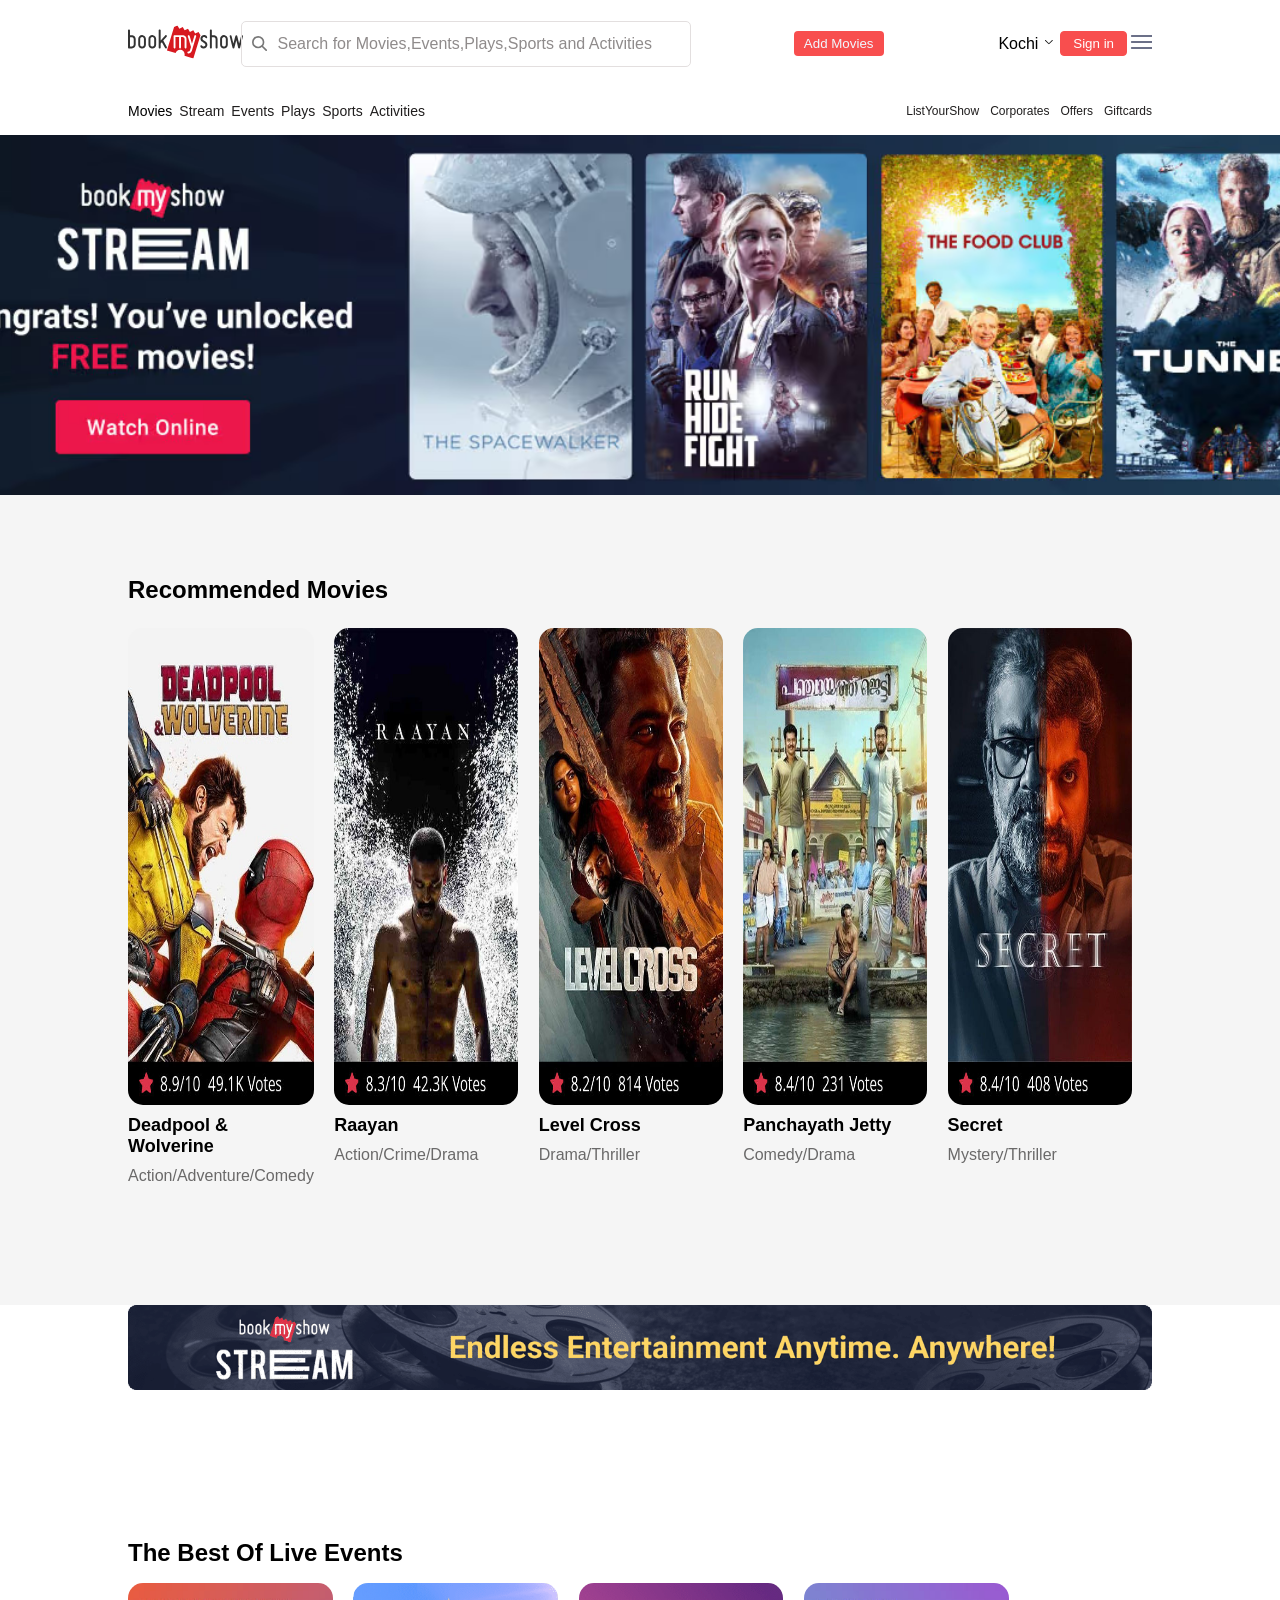
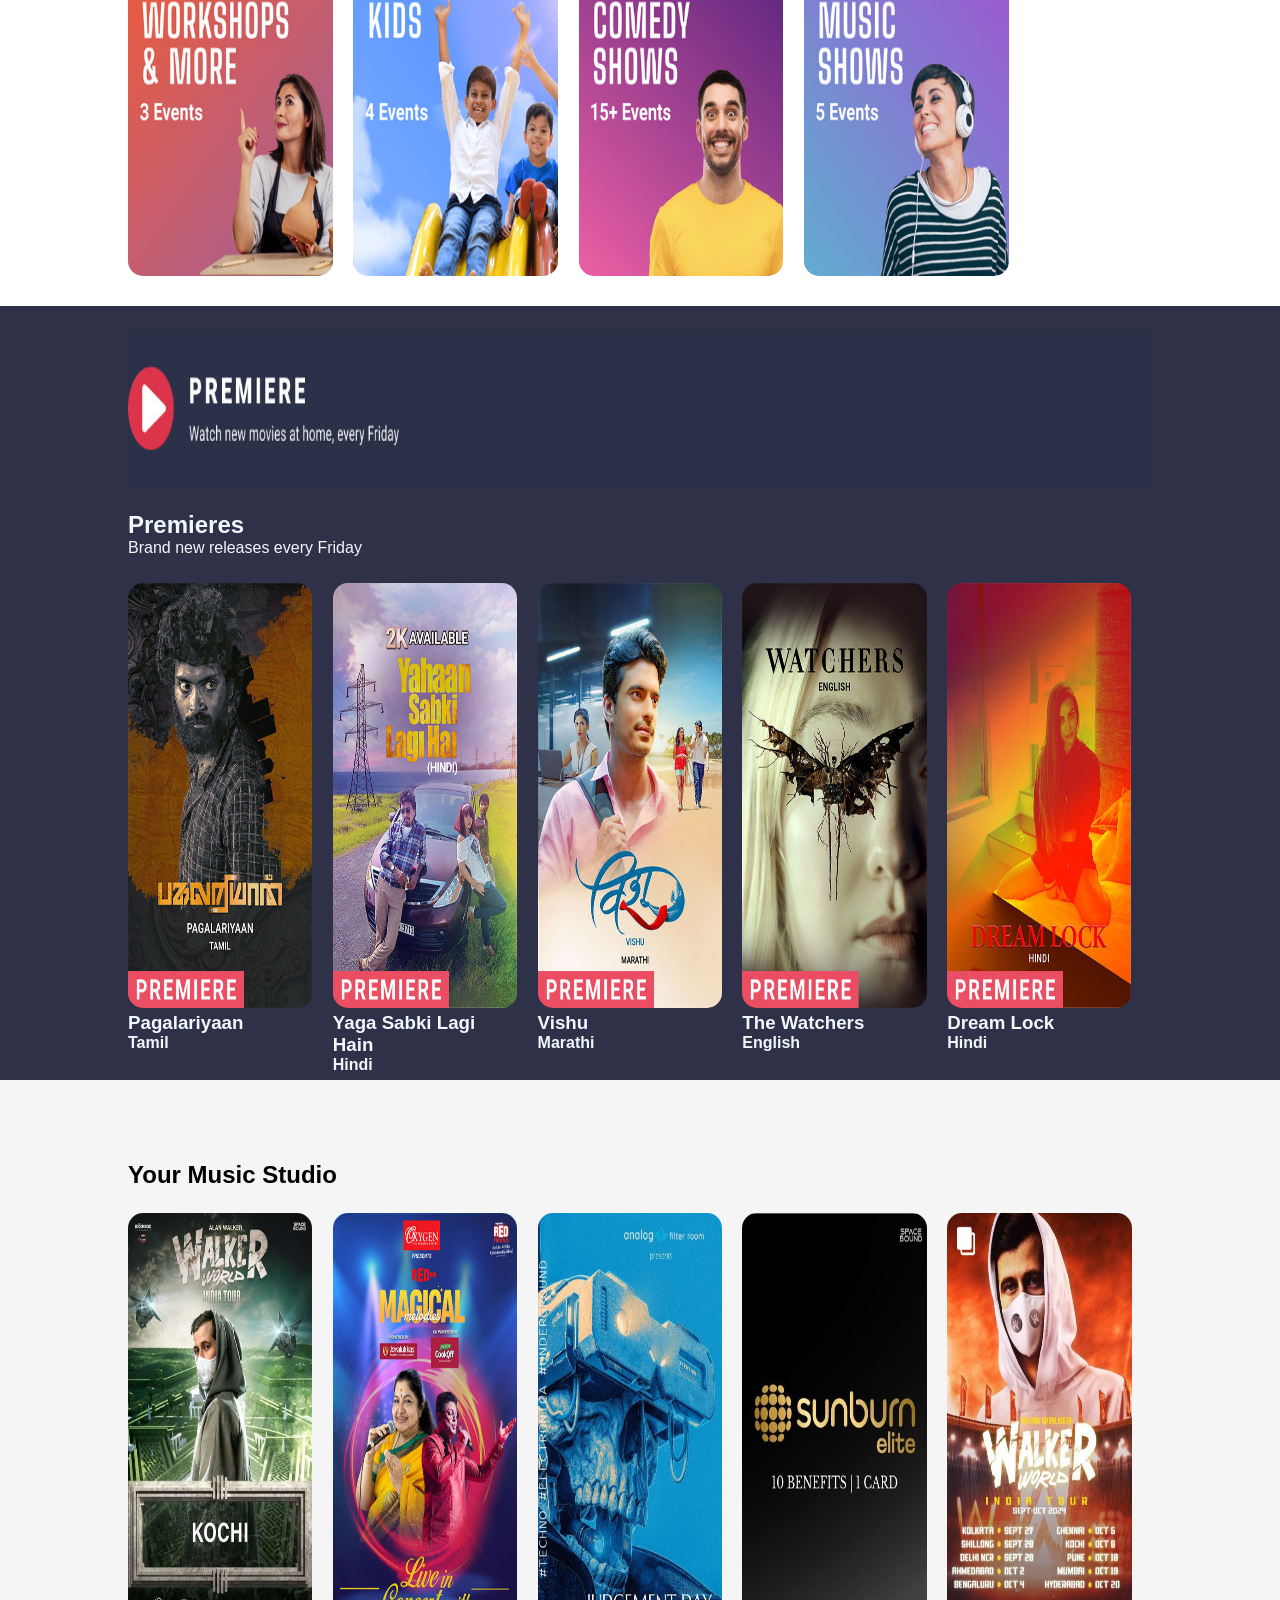
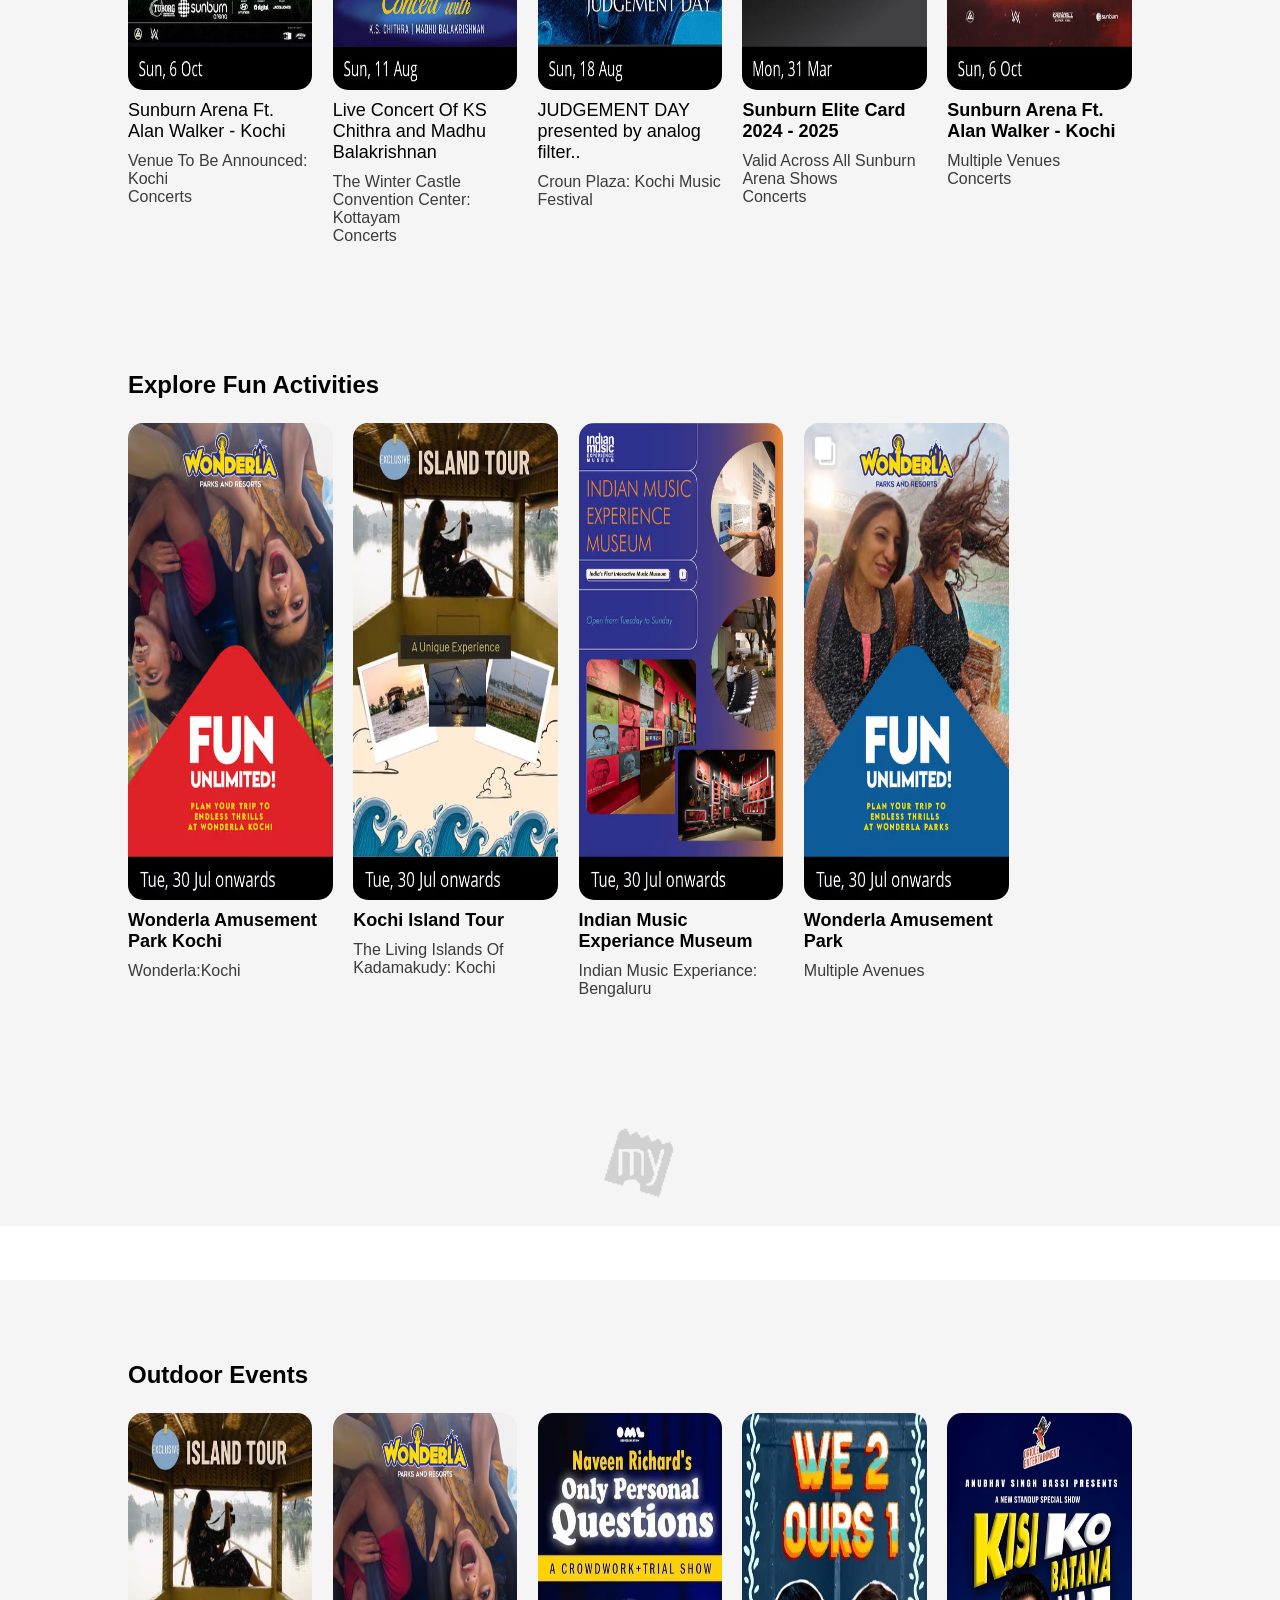
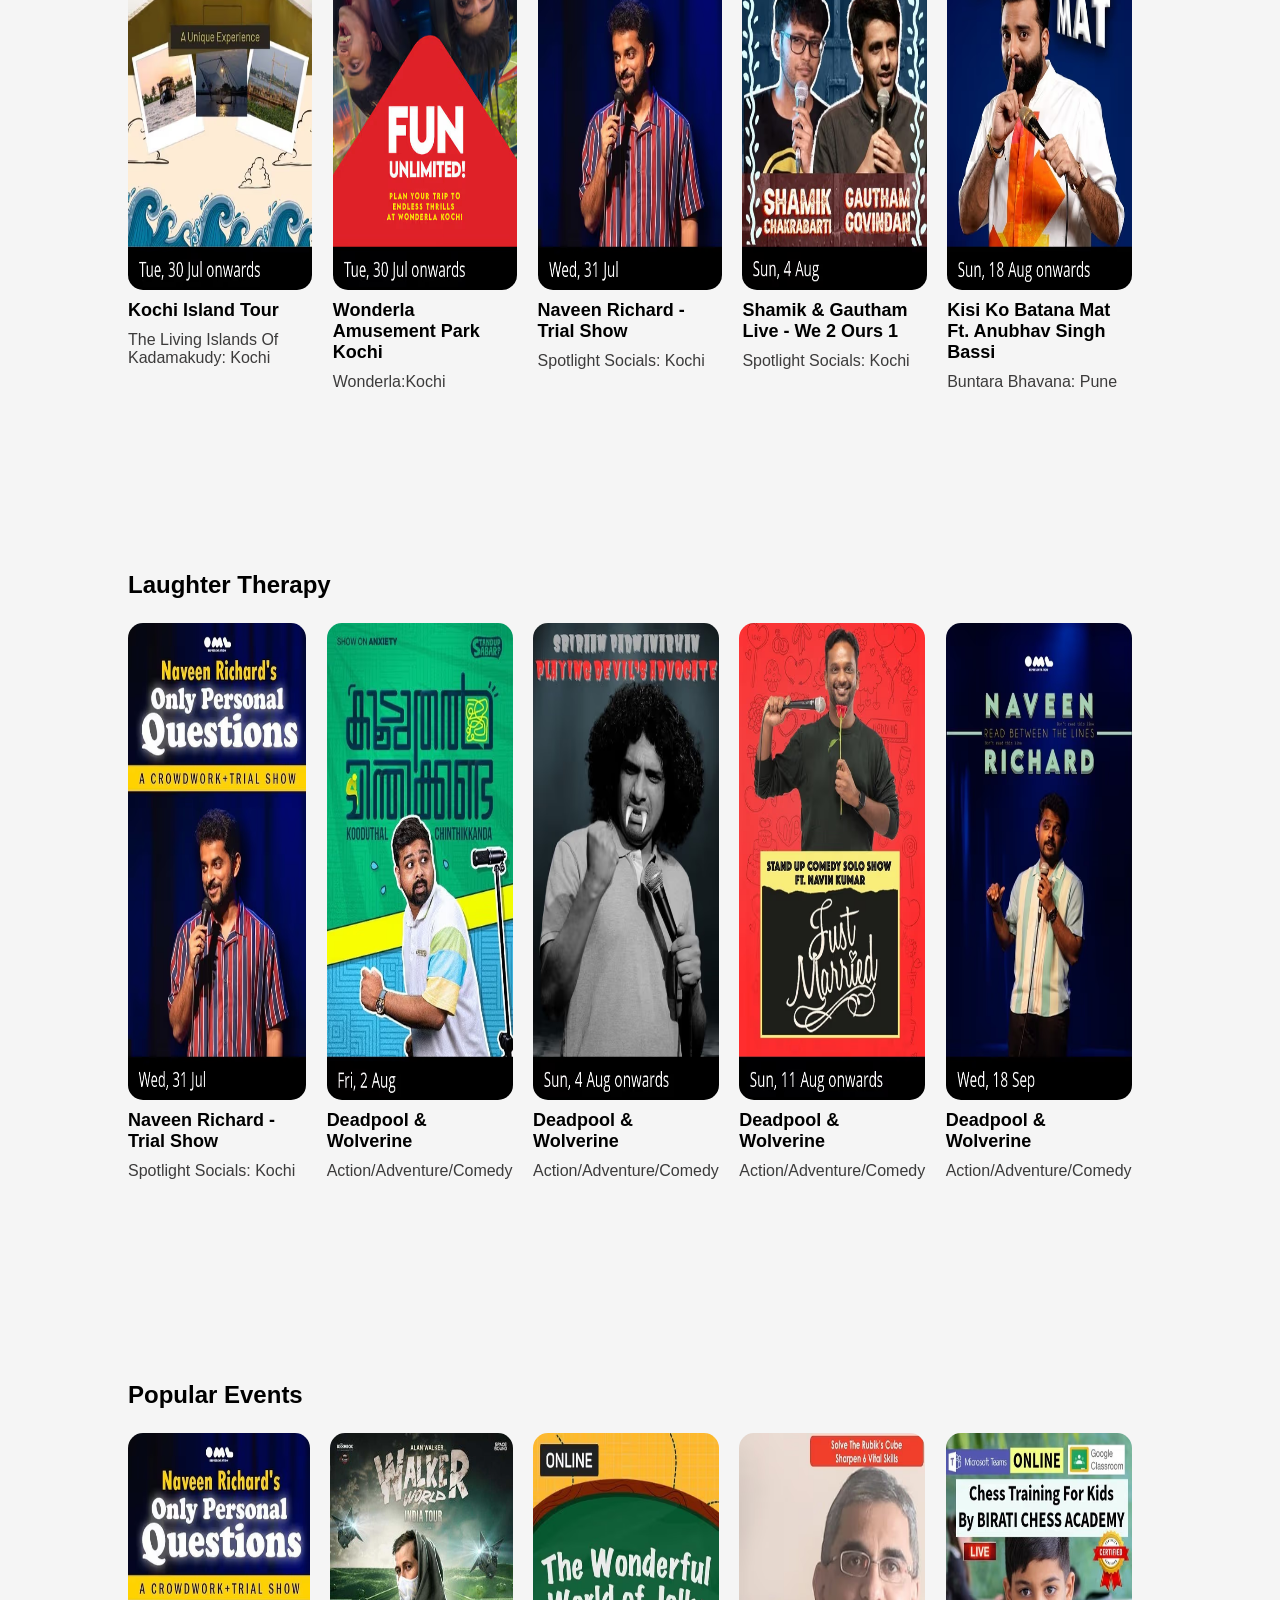
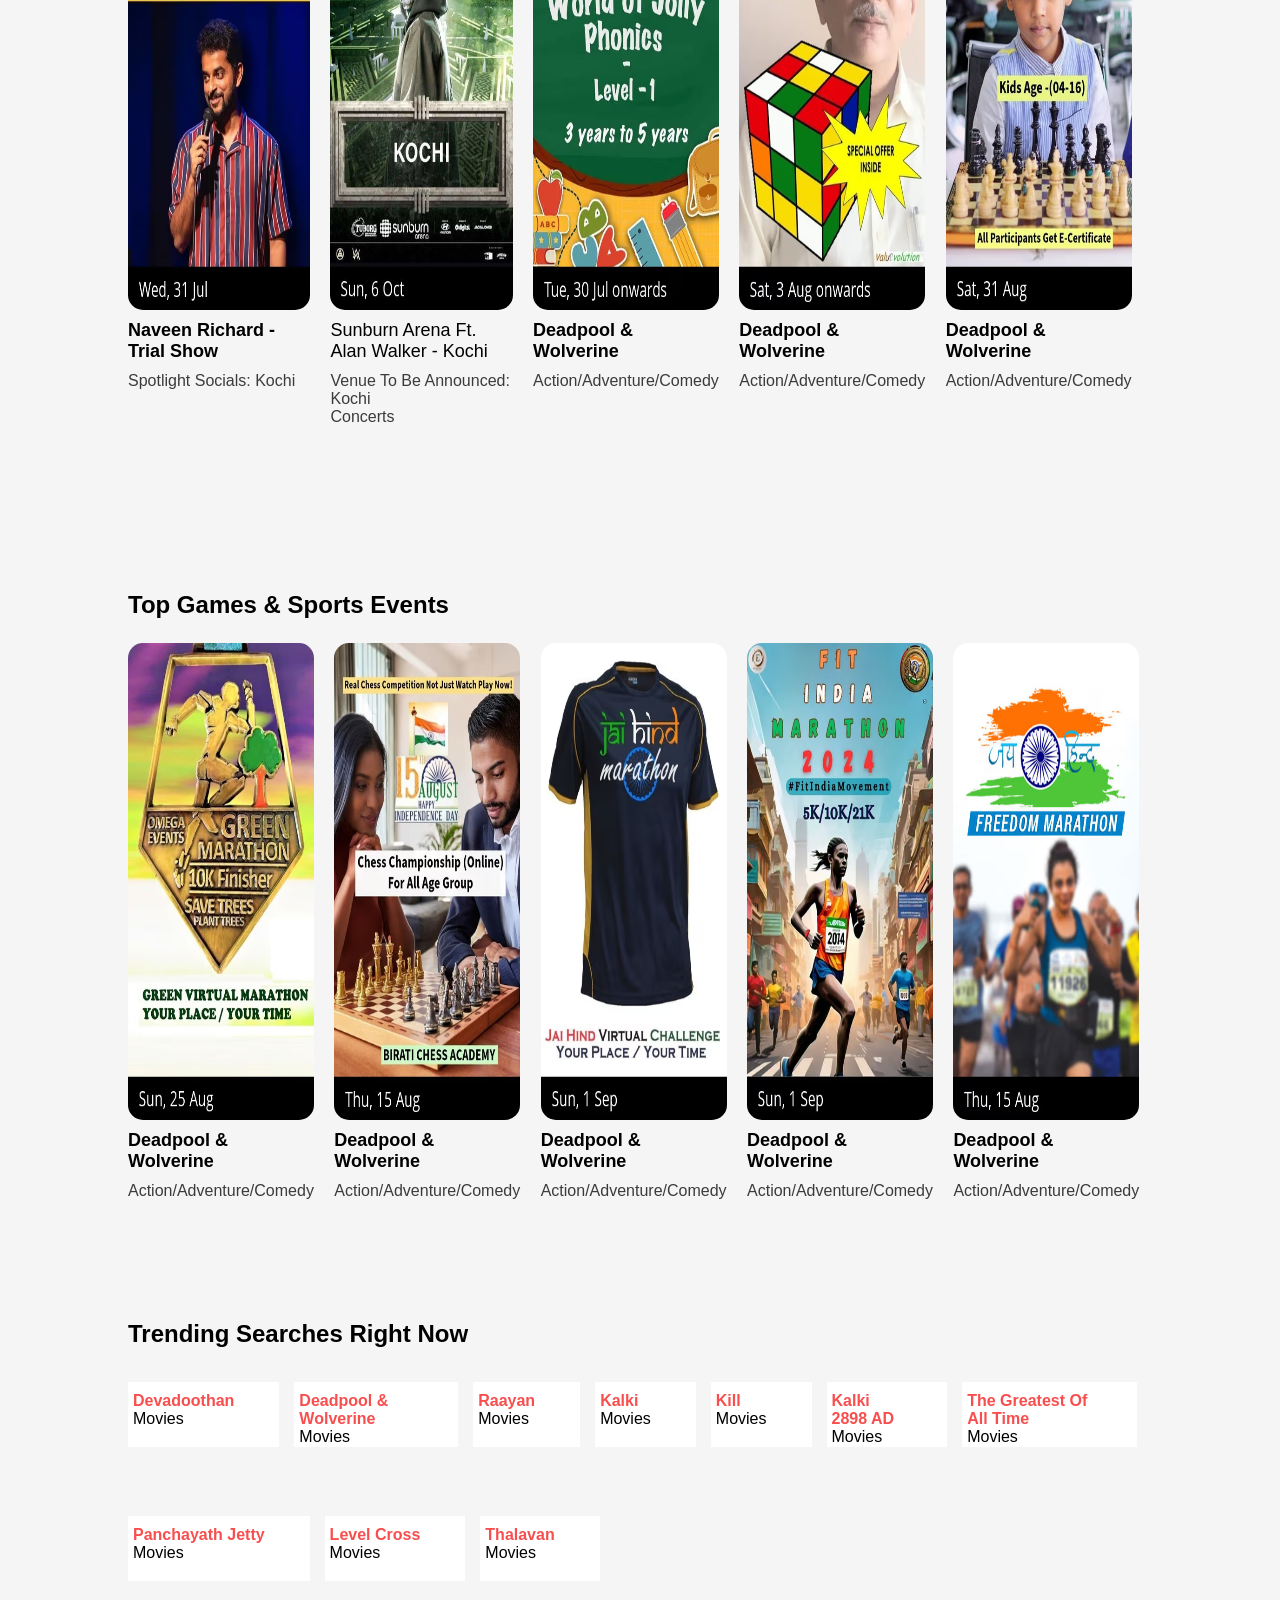
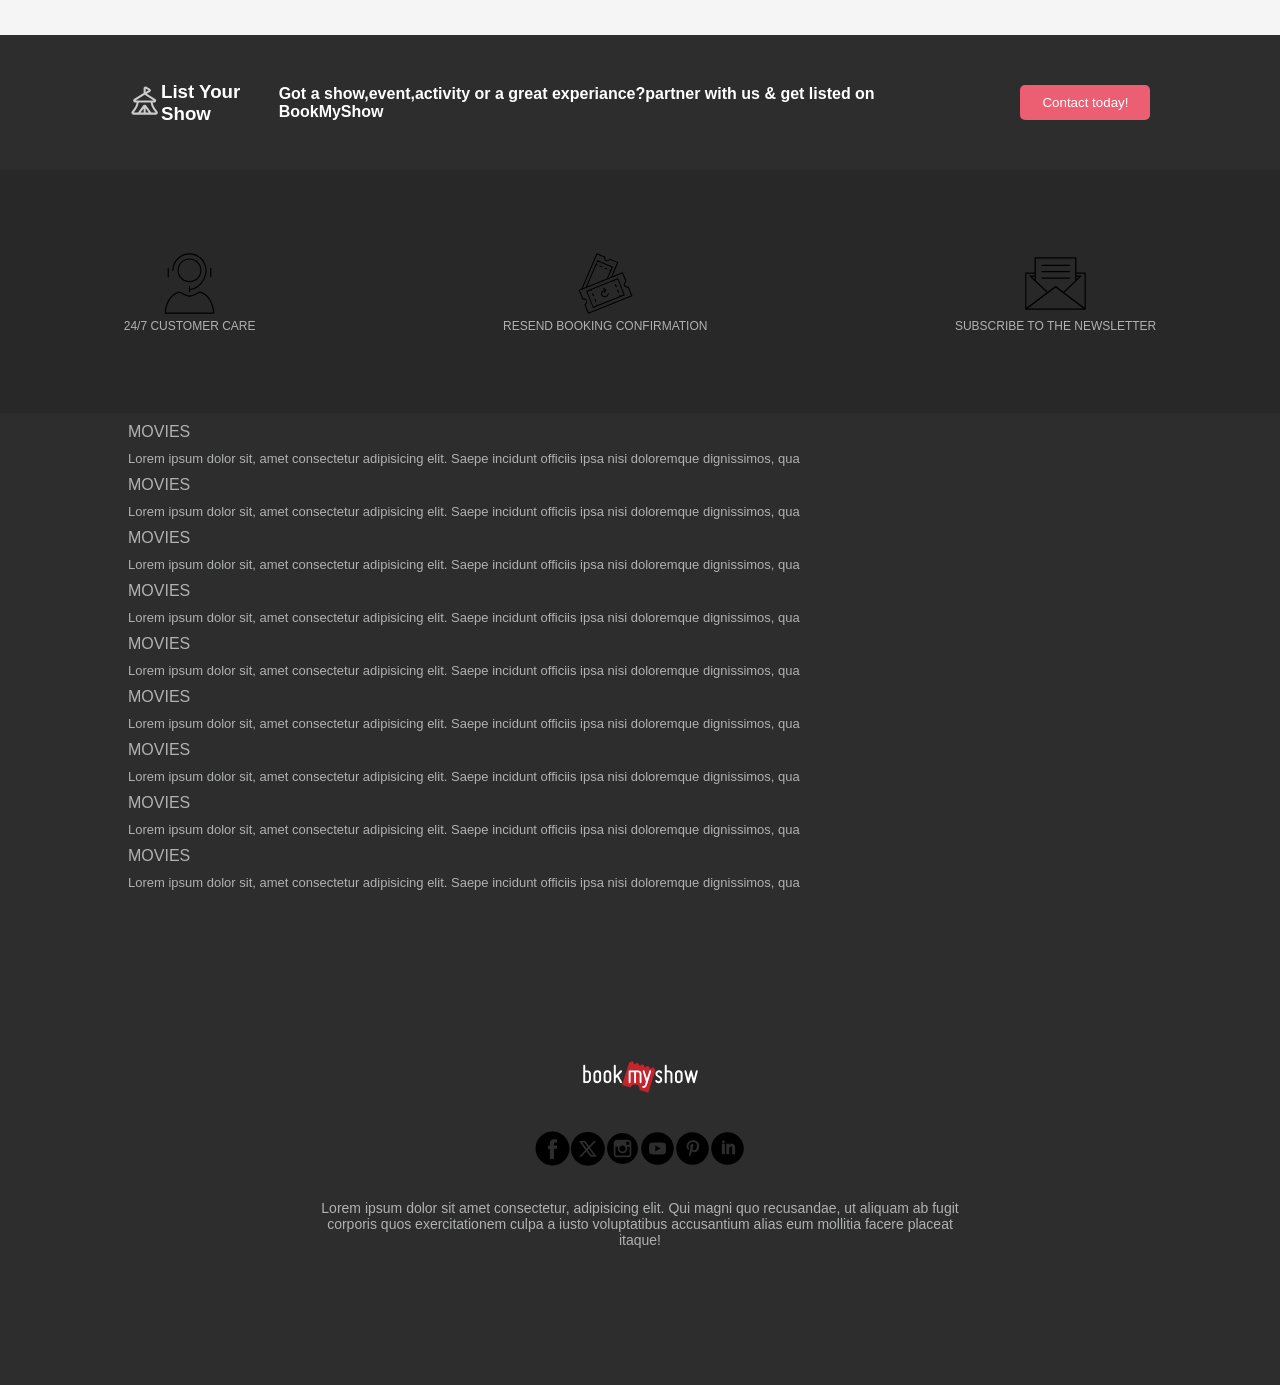
<file: clientside/index.html>
<!DOCTYPE html>
<html lang="en">
<head>
    <meta charset="UTF-8">
    <meta name="viewport" content="width=device-width, initial-scale=1.0">
    <title>Book My Show</title>
    <link rel="stylesheet" href="./css/index.css">
</head>
<body>
    <div class="nav">
        <div class="nav1">
            <div class="nav1l">
                <div class="nlogo">
                    <img src="./img/a7489809-4462-4eae-8231-06a3e95fecb9.svg" alt="">
                </div>
                <div class="ncont">
                    <div class="ncont1">
                        <img src="./img/d9662f3c-bb3d-4d70-9e51-ee0415ff0b89.svg" alt="">
                    </div>
                    <div class="ncont2">
                        Search for Movies,Events,Plays,Sports and Activities
                    </div>
                    
                </div>
            </div>
            <div class="nav1m">
                <a href="./pages/add.html"><button>Add Movies</button></a>
                
            </div>
            <div class="nav1r">
                <ul>
                    <li>Kochi</li>
                    <li><img src="./img/14959097-017f-4335-9d72-b5d2930bedea.svg" alt=""></li>
                    <li><button style="background-color: rgb(248, 78, 78); padding:4px 12px; color:white;border-radius:4px; border:1px solid rgb(248, 78, 78);">Sign in</button></li>
                    <li><img src="./img/c7e687f2-3ae3-410f-9278-0091f8f289b1.svg" alt=""></li>
                </ul>
            </div>
        </div>
        <div class="nav2">
            <div class="nav2l">
                <ul>
                    <li><a href="./pages/movies.html">Movies</a></li>
                    <li>Stream</li>
                    <li>Events</li>
                    <li>Plays</li>
                    <li>Sports</li>
                    <li>Activities</li>
                </ul>
            </div>
            <div class="nav2r">
                <ul>
                    <li>ListYourShow</li>
                    <li>Corporates</li>
                    <li>Offers</li>
                    <li>Giftcards</li>
                </ul>
            </div>
        </div>
    </div>
    <div class="caras">
        <div class="img1"><img src="./img/1721989228056_freeaccesswsweb.avif" alt=""></div>
    </div>
    <div class="comd">
        <div class="comdd">
            <div class="cdh">
                <h2><b>Recommended Movies</b></h2>
            </div>
            <div class="cdb">
                <div class="cdbf">
                    <div class="cid">
                        <div class="cimg">
                            <img src="./img/et00341295-ddzlugnyvk-portrait.jpeg" alt="img">
                        </div>
                    </div>
                    <p style="color: black; font-weight:bold; margin:10px 0">Deadpool & Wolverine</p>
                    <p style="color: rgb(106, 105, 105); font-size:16px;">Action/Adventure/Comedy</p>
                </div>
                <div class="cdbf">
                    <div class="cid">
                        <div class="cimg">
                            <img src="./img/et00398069-dulmuxunag-portrait.jpeg" alt="img">
                        </div>
                        
                    </div>
                    <p style="color: black; font-weight:bold; margin:10px 0">Raayan</p>
                    <p style="color: rgb(106, 105, 105); font-size:16px;">Action/Crime/Drama</p>
                </div>
                <div class="cdbf">
                    <div class="cid">
                        <div class="cimg">
                            <img src="./img/et00403313-kmjhrwwgpg-portrait.jpeg" alt="img">
                        </div>
                        
                    </div>
                    <p style="color: black; font-weight:bold; margin:10px 0">Level Cross</p>
                    <p style="color: rgb(106, 105, 105); font-size:16px;">Drama/Thriller</p>
                </div>
                <div class="cdbf">
                    <div class="cid">
                        <div class="cimg">
                            <img src="./img/et00405415-sqetqccxpf-portrait.jpeg" alt="img">
                        </div>
                    </div>
                    <p style="color: black; font-weight:bold; margin:10px 0">Panchayath Jetty</p>
                    <p style="color: rgb(106, 105, 105); font-size:16px;">Comedy/Drama</p>
                </div>
                <div class="cdbf">
                    <div class="cid">
                        <div class="cimg">
                            <img src="./img/et00405578-zwxcjhmmrc-portrait.jpeg" alt="img">
                        </div>
                    </div>
                    <p style="color: black; font-weight:bold; margin:10px 0">Secret</p>
                    <p style="color: rgb(106, 105, 105); font-size:16px;">Mystery/Thriller</p>
                </div>
            </div>
        </div>
    </div>
    <div class="sbl">
        <div class="simg">
            <img src="./img/stream-leadin-web-collection-202210241242.png" alt="">
        </div>
    </div>
    <div class="leve">
        <div class="leve1">
            <h2 style="width: 100%; height:10%; margin-bottom:1%;">The Best Of Live Events</h2>
            <div class="ldiv">
                <div class="ldiv1"><img src="./img/workshop-and-more-web-collection-202211140440.jpeg" alt=""></div>
                <div class="ldiv1"><img src="./img/bmshp-desktop-kids-collection-202404190106.png" alt=""></div>
                <div class="ldiv1"><img src="./img/comedy-shows-collection-202211140440.png" alt=""></div>
                <div class="ldiv1"><img src="./img/music-shows-collection-202211140440.jpeg" alt=""></div>
            </div>
        </div>
    </div>
    <div class="prem">
        <div class="preme">
            <div class="pimg">
                <img src="./img/premiere-banner-web-collection-202208191200.jpeg" alt="">
            </div>
            <div class="pcont">
                <div class="ph">
                    <h2>Premieres</h2>
                    <p>Brand new releases every Friday</p>
                </div>
                <div class="pbod">
                    <div class="pbdiv">
                        <img src="./img/et00396758-twjelaevnm-portrait.jpeg" alt="">
                        <h3>Pagalariyaan</h3>
                        <h4>Tamil</h4>
                    </div>
                    <div class="pbdiv">
                        <img src="./img/et00028553-axtxwdmhtp-portrait.jpeg" alt="">
                        <h3>Yaga Sabki Lagi Hain</h3>
                        <h4>Hindi</h4>
                    </div>
                    <div class="pbdiv">
                        <img src="./img/et00321581-ntvlqqyznv-portrait.jpeg" alt="">
                        <h3>Vishu</h3>
                        <h4>Marathi</h4>
                    </div>
                    <div class="pbdiv">
                        <img src="./img/et00389112-fmhefrqlap-portrait.jpeg" alt="">
                        <h3>The Watchers</h3>
                        <h4>English</h4>
                    </div>
                    <div class="pbdiv">
                        <img src="./img/et00403785-nhutkpvskw-portrait.jpeg" alt="">
                        <h3>Dream Lock</h3>
                        <h4>Hindi</h4>
                    </div>
                </div>
            </div>
        </div>
    </div>
    <div class="comd">
        <div class="comdd">
            <div class="cdh">
                <h2><b>Your Music Studio</b></h2>
            </div>
            <div class="cdb">
                <div class="cdbf">
                    <div class="cid">
                        <div class="cimg">
                            <img src="./img/et00394931-wdpclvkuxv-portrait.jpeg" alt="img">
                        </div>
                    </div>
                    <p style="color: black; margin:10px 0">Sunburn Arena Ft. Alan Walker - Kochi</p>
                    <p style="color: rgb(60, 59, 59); font-size:16px;">Venue To Be Announced: Kochi <br> Concerts</p>
                </div>
                <div class="cdbf">
                    <div class="cid">
                        <div class="cimg">
                            <img src="./img/et00405903-lfpgqcrldf-portrait.jpeg" alt="img">
                        </div>
                    </div>
                    <p style="color: black; margin:10px 0">Live Concert Of KS Chithra and Madhu Balakrishnan</p>
                    <p style="color: rgb(60, 59, 59); font-size:16px;">The Winter Castle Convention Center: Kottayam <br> Concerts</p>
                </div>
                <div class="cdbf">
                    <div class="cid">
                        <div class="cimg">
                            <img src="./img/et00405424-tuvpprnzlw-portrait.jpeg" alt="img">
                        </div>
                    </div>
                    <p style="color: black; margin:10px 0">JUDGEMENT DAY presented by analog filter..</p>
                    <p style="color: rgb(60, 59, 59); font-size:16px;">Croun Plaza: Kochi Music Festival</p>
                </div>
                <div class="cdbf">
                    <div class="cid">
                        <div class="cimg">
                            <img src="./img/et00400284-hcwfyxwtxl-portrait.jpeg" alt="img">
                        </div>
                    </div>
                    <p style="color: black; font-weight:bold; margin:10px 0">Sunburn Elite Card 2024 - 2025</p>
                    <p style="color: rgb(60, 59, 59); font-size:16px;">Valid Across All Sunburn Arena Shows <br> Concerts</p>
                </div>
                <div class="cdbf">
                    <div class="cid">
                        <div class="cimg">
                            <img src="./img/et00394913-vuxzbhnhzw-portrait.jpeg" alt="img">
                        </div>
                    </div>
                    <p style="color: black; font-weight:bold; margin:10px 0">Sunburn Arena Ft. Alan Walker - Kochi</p>
                    <p style="color: rgb(60, 59, 59); font-size:16px;">Multiple Venues <br> Concerts</p>
                </div>
            </div>
        </div>
    </div>
    <div class="comd">
        <div class="comdd">
            <div class="cdh">
                <h2><b>Explore Fun Activities</b></h2>
            </div>
            <div class="cdb">
                <div class="cdbf">
                    <div class="cid">
                        <div class="cimg">
                            <img src="./img/et00063784-lqqssptamm-portrait.avif" alt="img">
                        </div>
                    </div>
                    <p style="color: black; font-weight:bold; margin:10px 0">Wonderla Amusement Park Kochi</p>
                    <p style="color: rgb(60, 59, 59);font-size:16px;">Wonderla:Kochi</p>
                </div>
                <div class="cdbf">
                    <div class="cid">
                        <div class="cimg">
                            <img src="./img/et00404430-dpthrcurfq-portrait.avif" alt="img">
                        </div>
                    </div>
                    <p style="color: black; font-weight:bold; margin:10px 0">Kochi Island Tour</p>
                    <p style="color: rgb(60, 59, 59); font-size:16px;">The Living Islands Of Kadamakudy: Kochi</p>
                </div>
                <div class="cdbf">
                    <div class="cid">
                        <div class="cimg">
                            <img src="./img/et00088164-elfmvcajph-portrait.avif" alt="img">
                        </div>
                    </div>
                    <p style="color: black; font-weight:bold; margin:10px 0">Indian Music Experiance Museum</p>
                    <p style="color: rgb(60, 59, 59); font-size:16px;">Indian Music Experiance: Bengaluru</p>
                </div>
                <div class="cdbf">
                    <div class="cid">
                        <div class="cimg">
                            <img src="./img/et00305876-znczrsskds-portrait.avif" alt="img">
                        </div>
                    </div>
                    <p style="color: black; font-weight:bold; margin:10px 0">Wonderla Amusement Park</p>
                    <p style="color: rgb(60, 59, 59); font-size:16px;">Multiple Avenues</p>
                </div>
            </div>
        </div>
    </div>
    <div class="mylo">
        <div class="mylov">
            <img src="./img/placeholder.png" alt="">
        </div>
    </div>
    <div class="comd">
        <div class="comdd">
            <div class="cdh">
                <h2><b>Outdoor Events</b></h2>
            </div>
            <div class="cdb">
                <div class="cdbf">
                    <div class="cid">
                        <div class="cimg">
                            <img src="./img/et00404430-dpthrcurfq-portrait.avif" alt="img">
                        </div>
                    </div>
                    <p style="color: black; font-weight:bold; margin:10px 0">Kochi Island Tour</p>
                    <p style="color: rgb(60, 59, 59); font-size:16px;">The Living Islands Of Kadamakudy: Kochi</p>
                </div>
                <div class="cdbf">
                    <div class="cid">
                        <div class="cimg">
                            <img src="./img/et00063784-lqqssptamm-portrait.avif" alt="img">
                        </div>
                    </div>
                    <p style="color: black; font-weight:bold; margin:10px 0">Wonderla Amusement Park Kochi</p>
                    <p style="color: rgb(60, 59, 59);font-size:16px;">Wonderla:Kochi</p>
                </div>
                <div class="cdbf">
                    <div class="cid">
                        <div class="cimg">
                            <img src="./img/et00389524-hapzbkzwcn-portrait.avif" alt="img">
                        </div>
                    </div>
                    <p style="color: black; font-weight:bold; margin:10px 0">Naveen Richard - Trial Show</p>
                    <p style="color: rgb(60, 59, 59); font-size:16px;">Spotlight Socials: Kochi</p>
                </div>
                <div class="cdbf">
                    <div class="cid">
                        <div class="cimg">
                            <img src="./img/et00327596-bmkvxffcys-portrait.avif" alt="img">
                        </div>
                    </div>
                    <p style="color: black; font-weight:bold; margin:10px 0">Shamik & Gautham Live - We 2 Ours 1</p>
                    <p style="color: rgb(60, 59, 59); font-size:16px;">Spotlight Socials: Kochi</p>
                </div>
                <div class="cdbf">
                    <div class="cid">
                        <div class="cimg">
                            <img src="./img/et00355125-yjmcbajnub-portrait.avif" alt="img">
                        </div>
                    </div>
                    <p style="color: black; font-weight:bold; margin:10px 0">Kisi Ko Batana Mat Ft. Anubhav Singh Bassi</p>
                    <p style="color: rgb(60, 59, 59); font-size:16px;">Buntara Bhavana: Pune</p>
                </div>
            </div>
        </div>
    </div>
    <div class="comd">
        <div class="comdd">
            <div class="cdh">
                <h2><b>Laughter Therapy</b></h2>
            </div>
            <div class="cdb">
                <div class="cdbf">
                    <div class="cid">
                        <div class="cimg">
                            <img src="./img/et00389524-hapzbkzwcn-portrait.avif" alt="img">
                        </div>
                    </div>
                    <p style="color: black; font-weight:bold; margin:10px 0">Naveen Richard - Trial Show</p>
                    <p style="color: rgb(60, 59, 59); font-size:16px;">Spotlight Socials: Kochi</p>
                </div>
                <div class="cdbf">
                    <div class="cid">
                        <div class="cimg">
                            <img src="./img/et00404260-knvdqnhcpt-portrait.avif" alt="img">
                        </div>
                    </div>
                    <p style="color: black; font-weight:bold; margin:10px 0">Deadpool & Wolverine</p>
                    <p style="color: rgb(60, 59, 59); font-size:16px;">Action/Adventure/Comedy</p>
                </div>
                <div class="cdbf">
                    <div class="cid">
                        <div class="cimg">
                            <img src="./img/et00309001-bucjstdkqt-portrait.avif" alt="img">
                        </div>
                    </div>
                    <p style="color: black; font-weight:bold; margin:10px 0">Deadpool & Wolverine</p>
                    <p style="color: rgb(60, 59, 59); font-size:16px;">Action/Adventure/Comedy</p>
                </div>
                <div class="cdbf">
                    <div class="cid">
                        <div class="cimg">
                            <img src="./img/et00325331-bsvdyggpub-portrait.avif" alt="img">
                        </div>
                    </div>
                    <p style="color: black; font-weight:bold; margin:10px 0">Deadpool & Wolverine</p>
                    <p style="color: rgb(60, 59, 59); font-size:16px;">Action/Adventure/Comedy</p>
                </div>
                <div class="cdbf">
                    <div class="cid">
                        <div class="cimg">
                            <img src="./img/et00405644-rzrygmkmdc-portrait.avif" alt="img">
                        </div>
                    </div>
                    <p style="color: black; font-weight:bold; margin:10px 0">Deadpool & Wolverine</p>
                    <p style="color: rgb(60, 59, 59); font-size:16px;">Action/Adventure/Comedy</p>
                </div>
            </div>
        </div>
    </div>
    <div class="comd">
        <div class="comdd">
            <div class="cdh">
                <h2><b>Popular Events</b></h2>
            </div>
            <div class="cdb">
                <div class="cdbf">
                    <div class="cid">
                        <div class="cimg">
                            <img src="./img/et00389524-hapzbkzwcn-portrait.avif" alt="img">
                        </div>
                    </div>
                    <p style="color: black; font-weight:bold; margin:10px 0">Naveen Richard - Trial Show</p>
                    <p style="color: rgb(60, 59, 59); font-size:16px;">Spotlight Socials: Kochi</p>
                </div>
                <div class="cdbf">
                    <div class="cid">
                        <div class="cimg">
                            <img src="./img/et00394931-wdpclvkuxv-portrait.jpeg" alt="img">
                        </div>
                    </div>
                    <p style="color: black; margin:10px 0">Sunburn Arena Ft. Alan Walker - Kochi</p>
                    <p style="color: rgb(60, 59, 59); font-size:16px;">Venue To Be Announced: Kochi <br> Concerts</p>
                </div>
                <div class="cdbf">
                    <div class="cid">
                        <div class="cimg">
                            <img src="./img/et00131524-udaqzmmceu-portrait.avif" alt="img">
                        </div>
                    </div>
                    <p style="color: black; font-weight:bold; margin:10px 0">Deadpool & Wolverine</p>
                    <p style="color: rgb(60, 59, 59); font-size:16px;">Action/Adventure/Comedy</p>
                </div>
                <div class="cdbf">
                    <div class="cid">
                        <div class="cimg">
                            <img src="./img/et00367500-arqelsjdgs-portrait.avif" alt="img">
                        </div>
                    </div>
                    <p style="color: black; font-weight:bold; margin:10px 0">Deadpool & Wolverine</p>
                    <p style="color: rgb(60, 59, 59); font-size:16px;">Action/Adventure/Comedy</p>
                </div>
                <div class="cdbf">
                    <div class="cid">
                        <div class="cimg">
                            <img src="./img/et00399917-vwdtjkdgdg-portrait.avif" alt="img">
                        </div>
                    </div>
                    <p style="color: black; font-weight:bold; margin:10px 0">Deadpool & Wolverine</p>
                    <p style="color: rgb(60, 59, 59); font-size:16px;">Action/Adventure/Comedy</p>
                </div>
            </div>
        </div>
    </div>
    <div class="comd">
        <div class="comdd">
            <div class="cdh">
                <h2><b>Top Games & Sports Events</b></h2>
            </div>
            <div class="cdb">
                <div class="cdbf">
                    <div class="cid">
                        <div class="cimg">
                            <img src="./img/et00310086-rjankkvrbn-portrait.avif" alt="img">
                        </div>
                    </div>
                    <p style="color: black; font-weight:bold; margin:10px 0">Deadpool & Wolverine</p>
                    <p style="color: rgb(60, 59, 59); font-size:16px;">Action/Adventure/Comedy</p>
                </div>
                <div class="cdbf">
                    <div class="cid">
                        <div class="cimg">
                            <img src="./img/et00405672-fqvtguyjra-portrait.avif" alt="img">
                        </div>
                    </div>
                    <p style="color: black; font-weight:bold; margin:10px 0">Deadpool & Wolverine</p>
                    <p style="color: rgb(60, 59, 59); font-size:16px;">Action/Adventure/Comedy</p>
                </div>
                <div class="cdbf">
                    <div class="cid">
                        <div class="cimg">
                            <img src="./img/et00360333-frldhmcaga-portrait.avif" alt="img">
                        </div>
                    </div>
                    <p style="color: black; font-weight:bold; margin:10px 0">Deadpool & Wolverine</p>
                    <p style="color: rgb(60, 59, 59); font-size:16px;">Action/Adventure/Comedy</p>
                </div>
                <div class="cdbf">
                    <div class="cid">
                        <div class="cimg">
                            <img src="./img/et00404946-dnekalshtn-portrait.avif" alt="img">
                        </div>
                    </div>
                    <p style="color: black; font-weight:bold; margin:10px 0">Deadpool & Wolverine</p>
                    <p style="color: rgb(60, 59, 59); font-size:16px;">Action/Adventure/Comedy</p>
                </div>
                <div class="cdbf">
                    <div class="cid">
                        <div class="cimg">
                            <img src="./img/et00332839-kkmlutcycl-portrait.avif" alt="img">
                        </div>
                    </div>
                    <p style="color: black; font-weight:bold; margin:10px 0">Deadpool & Wolverine</p>
                    <p style="color: rgb(60, 59, 59); font-size:16px;">Action/Adventure/Comedy</p>
                </div>
            </div>
        </div>
    </div>
    <div class="trendm">
        <div class="trend">
            <div class="thd">
                <h2>Trending Searches Right Now</h2>
            </div>
            <div class="trbd">
                <div class="trs">
                    <div class="trs1">
                        <h4 style="color: rgb(248, 78, 78);">Devadoothan</h4>
                        <p>Movies</p>
                    </div>
                    <div class="trs1">
                        <h4 style="color: rgb(248, 78, 78);">Deadpool & Wolverine</h4>
                        <p>Movies</p>
                    </div>
                    <div class="trs1">
                        <h4 style="color: rgb(248, 78, 78);">Raayan</h4>
                        <p>Movies</p>
                    </div>
                    <div class="trs1">
                        <h4 style="color: rgb(248, 78, 78);">Kalki</h4>
                        <p>Movies</p>
                    </div>
                    <div class="trs1">
                        <h4 style="color: rgb(248, 78, 78);">Kill</h4>
                        <p>Movies</p>
                    </div>
                    <div class="trs1">
                        <h4 style="color: rgb(248, 78, 78);">Kalki 2898 AD</h4>
                        <p>Movies</p>
                    </div>
                    <div class="trs1">
                        <h4 style="color: rgb(248, 78, 78);">The Greatest Of All Time</h4>
                        <p>Movies</p>
                    </div>
                </div>
                <div class="trss">
                    <div class="trs2">
                        <h4 style="color: rgb(248, 78, 78);">Panchayath Jetty</h4>
                        <p>Movies</p>
                    </div>
                    <div class="trs2">
                        <h4 style="color: rgb(248, 78, 78);">Level Cross</h4>
                        <p>Movies</p>
                    </div>
                    <div class="trs2">
                        <h4 style="color: rgb(248, 78, 78);">Thalavan</h4>
                        <p>Movies</p>
                    </div>
                </div>
            </div>
        </div>
    </div>   
    <div class="footer">
        <div class="liys">
            <div class="liysl">
                <div class="img">
                    <img src="./img/hut.svg" alt="">
                </div>
                <h3>List Your Show</h3>
                <p>Got a show,event,activity or a great experiance?partner with us & get listed on BookMyShow</p>
            </div>
            <div class="liysr">
                <button style="background-color: rgb(236, 94, 113); padding:10px 22px; border-radius:5px;color:white; font: size 16px; border:none">Contact today!</button>
            </div>

        </div>
        <div class="cus">
            <ul>
                <li>
                    <img src="./img/52004b16-59c9-408b-abb8-eca2cf7de2c0.svg" alt="">
                    <p>24/7 CUSTOMER CARE</p>
                </li>
                <li>
                    <img src="./img/3a19191c-860d-406b-b646-a3ec69b97e0f.svg" alt="">
                    <p>RESEND BOOKING CONFIRMATION</p>
                </li>
                <li>
                    <img src="./img/07dbad93-5aff-4395-8b1e-b5d950a33cbb.svg" alt="">
                    <p>SUBSCRIBE TO THE NEWSLETTER</p>
                </li>
            </ul>
        </div>
        <div class="texth">
            <p class="tmt">MOVIES</p>
            <p class="tmc" style="font-size: 13px;" >Lorem ipsum dolor sit, amet consectetur adipisicing elit. Saepe incidunt officiis ipsa nisi doloremque dignissimos, qua</p>
            <p class="tmt">MOVIES</p>
            <p class="tmc" style="font-size: 13px;" >Lorem ipsum dolor sit, amet consectetur adipisicing elit. Saepe incidunt officiis ipsa nisi doloremque dignissimos, qua</p>
            <p class="tmt">MOVIES</p>
            <p class="tmc" style="font-size: 13px;" >Lorem ipsum dolor sit, amet consectetur adipisicing elit. Saepe incidunt officiis ipsa nisi doloremque dignissimos, qua</p>
            <p class="tmt">MOVIES</p>
            <p class="tmc" style="font-size: 13px;" >Lorem ipsum dolor sit, amet consectetur adipisicing elit. Saepe incidunt officiis ipsa nisi doloremque dignissimos, qua</p>
            <p class="tmt">MOVIES</p>
            <p class="tmc" style="font-size: 13px;" >Lorem ipsum dolor sit, amet consectetur adipisicing elit. Saepe incidunt officiis ipsa nisi doloremque dignissimos, qua</p>
            <p class="tmt">MOVIES</p>
            <p class="tmc" style="font-size: 13px;" >Lorem ipsum dolor sit, amet consectetur adipisicing elit. Saepe incidunt officiis ipsa nisi doloremque dignissimos, qua</p>
            <p class="tmt">MOVIES</p>
            <p class="tmc" style="font-size: 13px;" >Lorem ipsum dolor sit, amet consectetur adipisicing elit. Saepe incidunt officiis ipsa nisi doloremque dignissimos, qua</p>
            <p class="tmt">MOVIES</p>
            <p class="tmc" style="font-size: 13px;" >Lorem ipsum dolor sit, amet consectetur adipisicing elit. Saepe incidunt officiis ipsa nisi doloremque dignissimos, qua</p>
            <p class="tmt">MOVIES</p>
            <p class="tmc" style="font-size: 13px;" >Lorem ipsum dolor sit, amet consectetur adipisicing elit. Saepe incidunt officiis ipsa nisi doloremque dignissimos, qua</p>
            
        </div>
        <div class="tlf" style="text-align: center; margin:30px 0;">
            <img src="./img/logo.svg" alt="">
        </div>
        <div class="tpf" style="text-align: center; margin:30px 0; ">
            <img src="./img/eea7a438-7f26-47d7-8b00-96026df709f6.svg" alt=""><img src="./img/5ae725cc-a107-4222-9053-efa810c36e69.svg" alt=""><img src="./img/4518fa21-919e-4467-890a-51e6dc64acb6.svg" alt=""><img src="./img/8ab68253-5a84-42e0-b3ba-1ff57c9e8a3e.svg" alt=""><img src="./img/f4a3ee08-a78b-4c92-ba8b-8add60360753.svg" alt=""><img src="./img/d35543bf-827a-461b-99ad-fbc680bb0f19.svg" alt="">
        </div>
        <p class="para" style="text-align: center;color: rgb(176, 177, 178);">Lorem ipsum dolor sit amet consectetur, adipisicing elit. Qui magni quo recusandae, ut aliquam ab fugit corporis quos exercitationem culpa a iusto voluptatibus accusantium alias eum mollitia facere placeat itaque!</p>
    </div>   
</body>
</html>
</file>
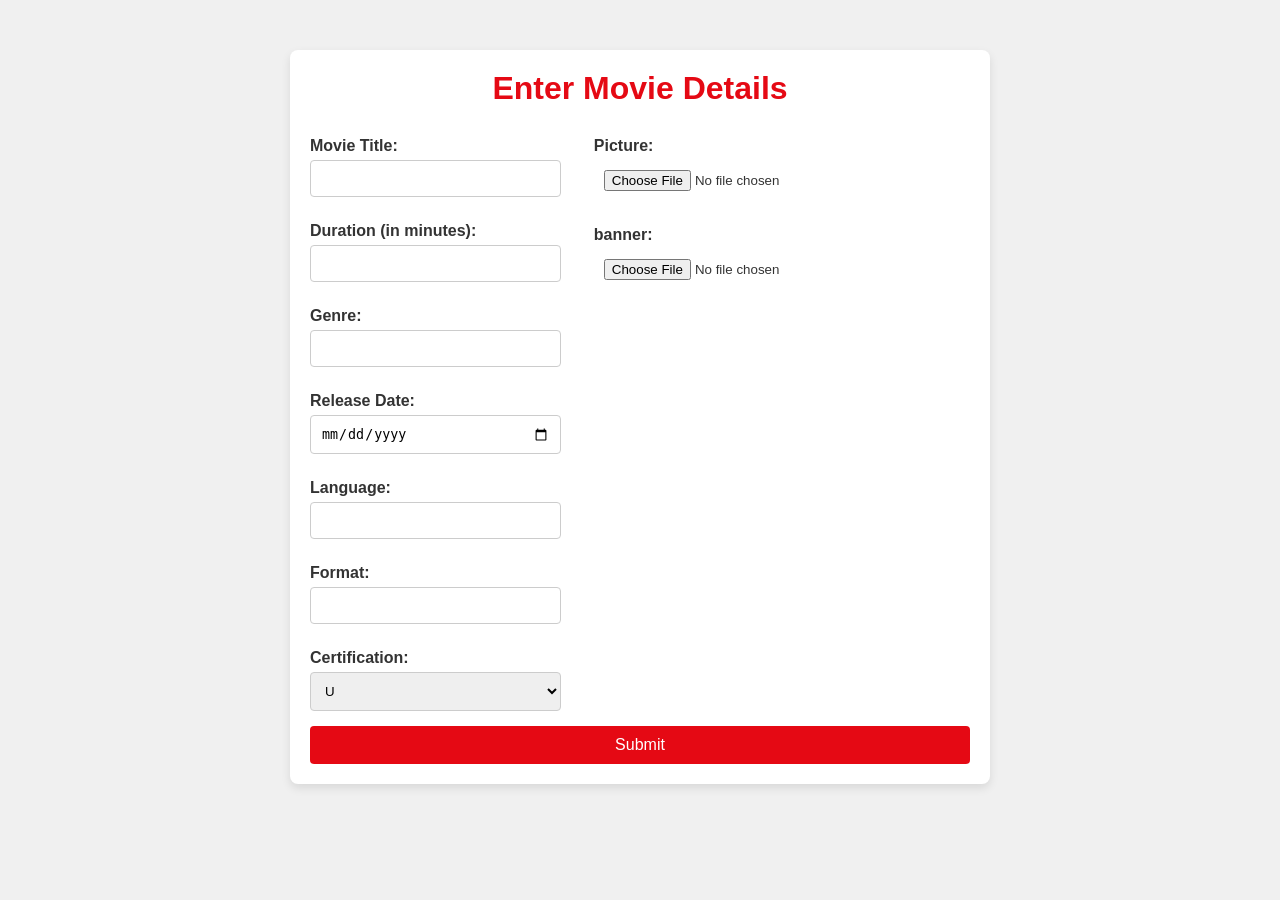
<file: clientside/pages/add.html>
<!DOCTYPE html>
<html lang="en">
<head>
    <meta charset="UTF-8">
    <meta name="viewport" content="width=device-width, initial-scale=1.0">
    <title>Movie Details Form</title>
    <link rel="stylesheet" href="../css/add.css">
</head>
<body>
    <div class="container">
        <h1>Enter Movie Details</h1>
        <form id="frm" method="POST" enctype="multipart/form-data">
        <div class="main">
            <div class="left">
                <label for="title">Movie Title:</label>
                <input type="text" id="title" name="title" >
    
                <label for="duration">Duration (in minutes):</label>
                <input type="number" id="duration" name="duration" >
    
                <label for="genre">Genre:</label>
                <input type="text" id="genre" name="genre" >
    
                <label for="release-date">Release Date:</label>
                <input type="date" id="releaseDate" name="releaseDate" >
    
                <label for="language">Language:</label>
                <input type="text" id="language" name="language" >
    
                <label for="format">Format:</label>
                <input type="text" id="format" name="format" >
    
                <label for="certification">Certification:</label>
                <select id="certification" name="certification" >
                    <option value="U">U</option>
                    <option value="UA">UA</option>
                    <option value="A">A</option>
                    <option value="S">S</option>
                </select>
            </div>
            <div class="right">
                <label for="picture">Picture:</label>
                <input type="file" id="picture" name="picture" >
                <div class="pic1" id="picture1">
                    
                </div>
    
                <label for="banner">banner:</label>
                <input type="file" id="banner" name="picture" >
                <div class="pic2" id="picture2">
                   
                </div>
            </div>

        </div>


            <button type="submit">Submit</button>
        </form>
    </div>
    <script src="../js/add.js"></script>
</body>
</html>
</file>
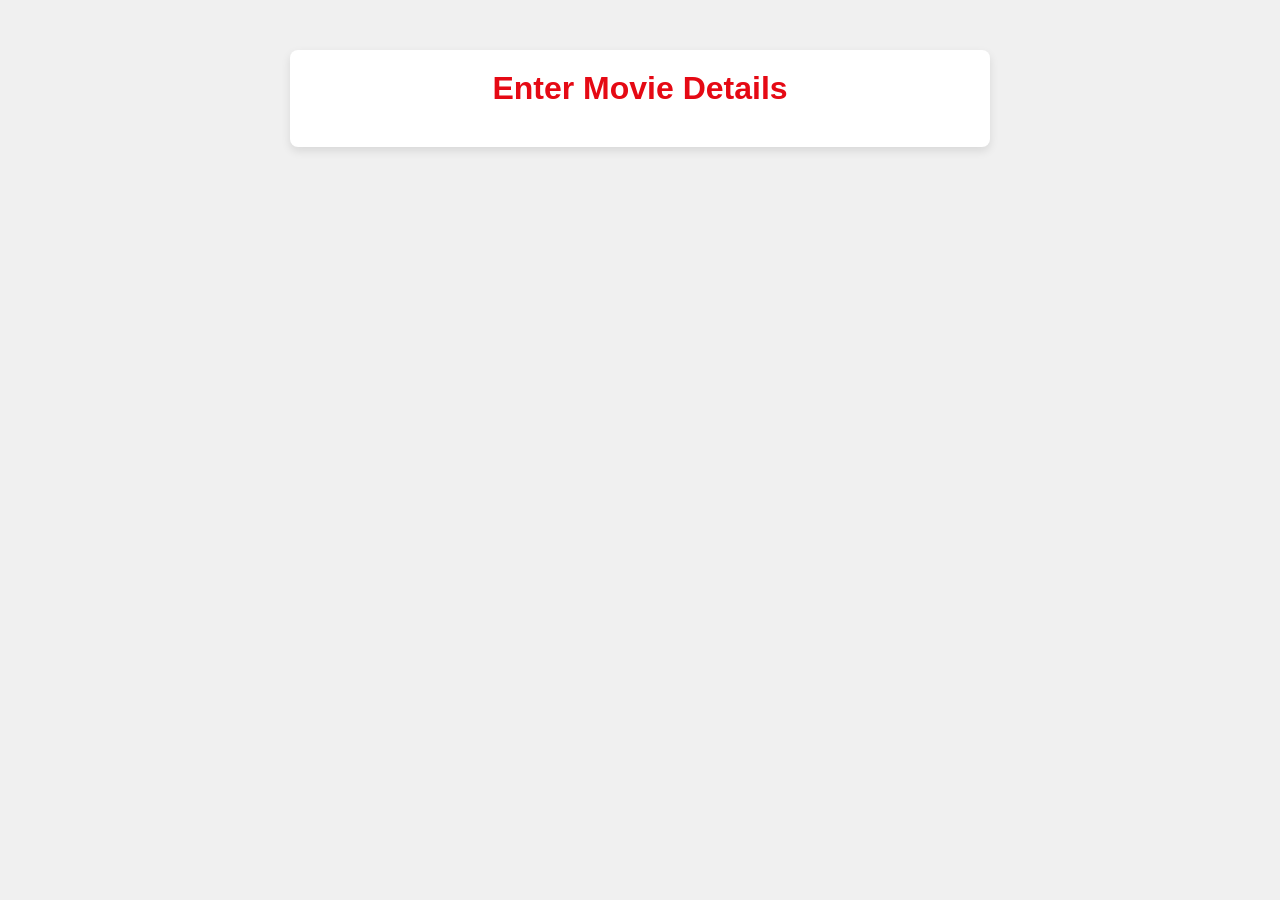
<file: clientside/pages/edit.html>
<!DOCTYPE html>
<html lang="en">
<head>
    <meta charset="UTF-8">
    <meta name="viewport" content="width=device-width, initial-scale=1.0">
    <title>Edit Movie Details Form</title>
    <link rel="stylesheet" href="../css/add.css">
</head>
<body>
    <div class="container">
        <h1>Enter Movie Details</h1>
        <form id="frm" method="POST" enctype="multipart/form-data">
            
        </form>
    </div>
    <script src="../js/edit.js"></script>
</body>
</html>
</file>
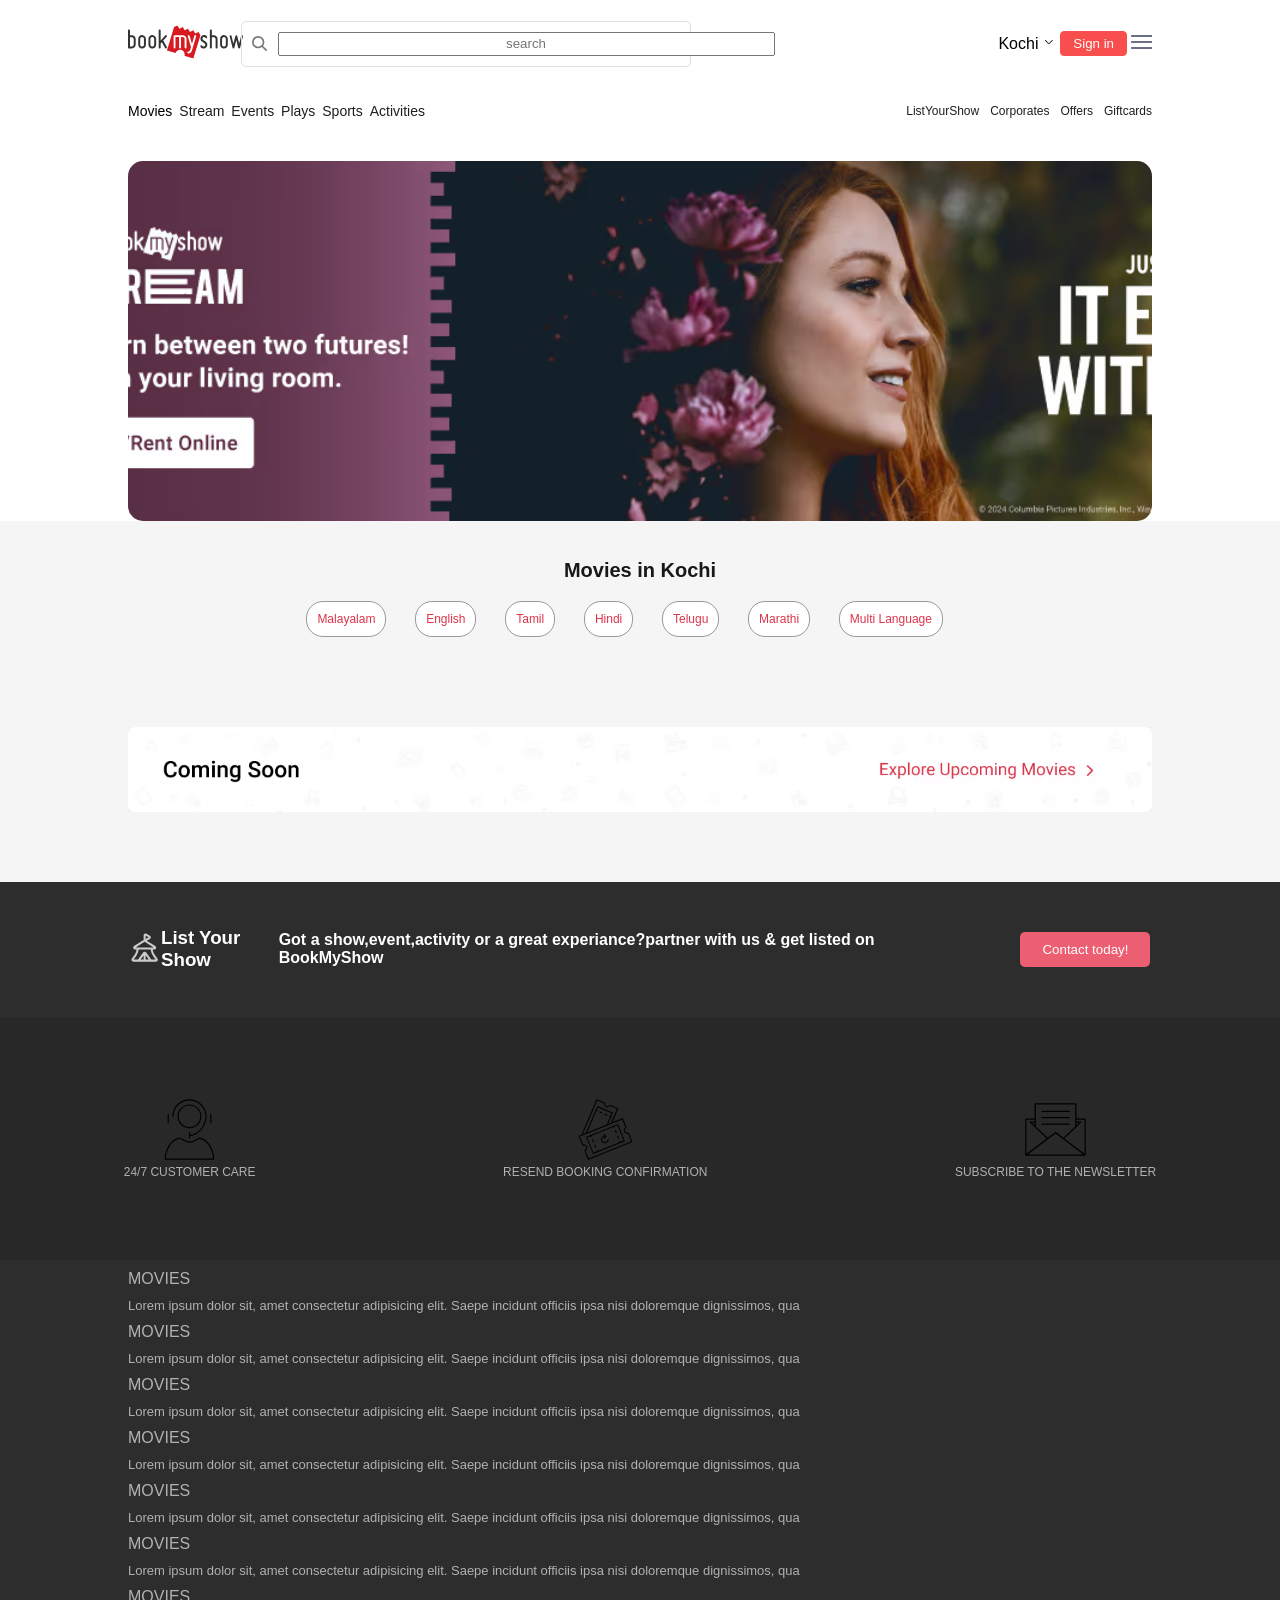
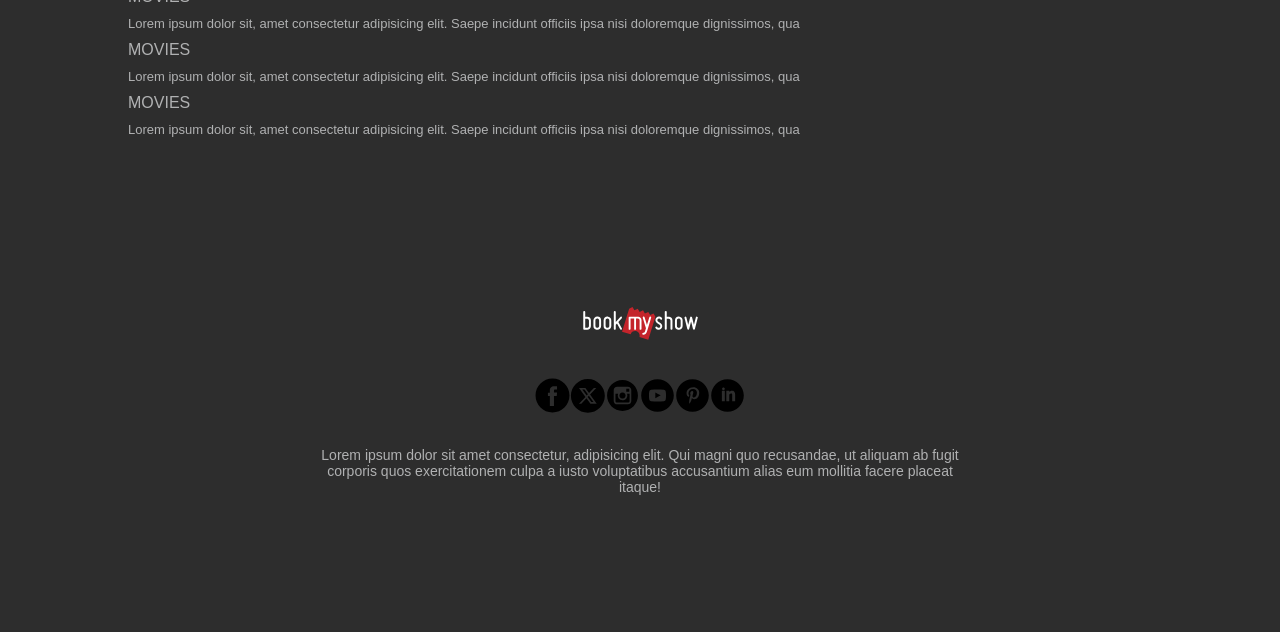
<file: clientside/pages/movies.html>
<!DOCTYPE html>
<html lang="en">
<head>
    <meta charset="UTF-8">
    <meta name="viewport" content="width=device-width, initial-scale=1.0">
    <title>Movies</title>
    <link rel="stylesheet" href="../css/movies.css">
</head>
<body>
    <div class="nav">
        <div class="nav1">
            <div class="nav1l">
                <div class="nlogo">
                    <img src="../img/a7489809-4462-4eae-8231-06a3e95fecb9.svg" alt="">
                </div>
                <div class="ncont">
                    <div class="ncont1">
                        <img src="../img/d9662f3c-bb3d-4d70-9e51-ee0415ff0b89.svg" alt="">
                    </div>
                    <div class="ncont2">
                        <input type="text" placeholder="search" class="filter" id="filter">
                    </div>
                    
                </div>
            </div>
            <div class="nav1r">
                <ul>
                    <li>Kochi</li>
                    <li><img src="../img/14959097-017f-4335-9d72-b5d2930bedea.svg" alt=""></li>
                    <li><button style="background-color: rgb(248, 78, 78); padding:4px 12px; color:white;border-radius:4px; border:1px solid rgb(248, 78, 78);">Sign in</button></li>
                    <li><img src="../img/c7e687f2-3ae3-410f-9278-0091f8f289b1.svg" alt=""></li>
                </ul>
            </div>
        </div>
        <div class="nav2">
            <div class="nav2l">
                <ul>
                    <li><a href="../pages/movies.html">Movies</a></li>
                    <li>Stream</li>
                    <li>Events</li>
                    <li>Plays</li>
                    <li>Sports</li>
                    <li>Activities</li>
                </ul>
            </div>
            <div class="nav2r">
                <ul>
                    <li>ListYourShow</li>
                    <li>Corporates</li>
                    <li>Offers</li>
                    <li>Giftcards</li>
                </ul>
            </div>
        </div>
    </div>
    <div class="caras">
        <div class="img1"><img src="../img/ggh.avif" alt=""></div>
    </div>

    <div class="content">
        <div class="contents">
            <p>Movies in Kochi</p>
            <ul>
                <li>Malayalam</li>
                <li>English</li>
                <li>Tamil</li>
                <li>Hindi</li>
                <li>Telugu</li>
                <li>Marathi</li>
                <li>Multi Language</li>
            </ul>
            <div class="imagee">
                <img src="../img/coming-soon-web-collection-202012090733.avif" alt="">
            </div>
            <div class="movies" id="movies">
                
            </div>
        </div>
    </div>

    <div class="footer">
        <div class="liys">
            <div class="liysl">
                <div class="img">
                    <img src="../img/hut.svg" alt="">
                </div>
                <h3>List Your Show</h3>
                <p>Got a show,event,activity or a great experiance?partner with us & get listed on BookMyShow</p>
            </div>
            <div class="liysr">
                <button style="background-color: rgb(236, 94, 113); padding:10px 22px; border-radius:5px;color:white; font: size 16px; border:none">Contact today!</button>
            </div>
        </div>
        <div class="cus">
            <ul>
                <li>
                    <img src="../img/52004b16-59c9-408b-abb8-eca2cf7de2c0.svg" alt="">
                    <p>24/7 CUSTOMER CARE</p>
                </li>
                <li>
                    <img src="../img/3a19191c-860d-406b-b646-a3ec69b97e0f.svg" alt="">
                    <p>RESEND BOOKING CONFIRMATION</p>
                </li>
                <li>
                    <img src="../img/07dbad93-5aff-4395-8b1e-b5d950a33cbb.svg" alt="">
                    <p>SUBSCRIBE TO THE NEWSLETTER</p>
                </li>
            </ul>
        </div>
        <div class="texth">
            <p class="tmt">MOVIES</p>
            <p class="tmc" style="font-size: 13px;" >Lorem ipsum dolor sit, amet consectetur adipisicing elit. Saepe incidunt officiis ipsa nisi doloremque dignissimos, qua</p>
            <p class="tmt">MOVIES</p>
            <p class="tmc" style="font-size: 13px;" >Lorem ipsum dolor sit, amet consectetur adipisicing elit. Saepe incidunt officiis ipsa nisi doloremque dignissimos, qua</p>
            <p class="tmt">MOVIES</p>
            <p class="tmc" style="font-size: 13px;" >Lorem ipsum dolor sit, amet consectetur adipisicing elit. Saepe incidunt officiis ipsa nisi doloremque dignissimos, qua</p>
            <p class="tmt">MOVIES</p>
            <p class="tmc" style="font-size: 13px;" >Lorem ipsum dolor sit, amet consectetur adipisicing elit. Saepe incidunt officiis ipsa nisi doloremque dignissimos, qua</p>
            <p class="tmt">MOVIES</p>
            <p class="tmc" style="font-size: 13px;" >Lorem ipsum dolor sit, amet consectetur adipisicing elit. Saepe incidunt officiis ipsa nisi doloremque dignissimos, qua</p>
            <p class="tmt">MOVIES</p>
            <p class="tmc" style="font-size: 13px;" >Lorem ipsum dolor sit, amet consectetur adipisicing elit. Saepe incidunt officiis ipsa nisi doloremque dignissimos, qua</p>
            <p class="tmt">MOVIES</p>
            <p class="tmc" style="font-size: 13px;" >Lorem ipsum dolor sit, amet consectetur adipisicing elit. Saepe incidunt officiis ipsa nisi doloremque dignissimos, qua</p>
            <p class="tmt">MOVIES</p>
            <p class="tmc" style="font-size: 13px;" >Lorem ipsum dolor sit, amet consectetur adipisicing elit. Saepe incidunt officiis ipsa nisi doloremque dignissimos, qua</p>
            <p class="tmt">MOVIES</p>
            <p class="tmc" style="font-size: 13px;" >Lorem ipsum dolor sit, amet consectetur adipisicing elit. Saepe incidunt officiis ipsa nisi doloremque dignissimos, qua</p>
            
        </div>
        <div class="tlf" style="text-align: center; margin:30px 0;">
            <img src="../img/logo.svg" alt="">
        </div>
        <div class="tpf" style="text-align: center; margin:30px 0; ">
            <img src="../img/eea7a438-7f26-47d7-8b00-96026df709f6.svg" alt=""><img src="../img/5ae725cc-a107-4222-9053-efa810c36e69.svg" alt=""><img src="../img/4518fa21-919e-4467-890a-51e6dc64acb6.svg" alt=""><img src="../img/8ab68253-5a84-42e0-b3ba-1ff57c9e8a3e.svg" alt=""><img src="../img/f4a3ee08-a78b-4c92-ba8b-8add60360753.svg" alt=""><img src="../img/d35543bf-827a-461b-99ad-fbc680bb0f19.svg" alt="">
        </div>
        <p class="para" style="text-align: center;color: rgb(176, 177, 178);">Lorem ipsum dolor sit amet consectetur, adipisicing elit. Qui magni quo recusandae, ut aliquam ab fugit corporis quos exercitationem culpa a iusto voluptatibus accusantium alias eum mollitia facere placeat itaque!</p>
    </div>

    <script src="../js/movies.js"></script>
</body>
</html>
</file>
<file: clientside/css/index.css>
*{
    margin: 0;
    padding: 0;
    font-family: Arial, Helvetica, sans-serif
}
body{
    overflow-x: hidden;
}
.nav{
    width: 100%;
    height: 15vh;
}
.nav1{
    width: 80%;
    height: 65%;
    display: flex;
    align-items: center;
    justify-content: space-between;
    margin: 0 10%;
}
.nav1l{
    width: 55%;
    height: 100%;
    display: flex;
    align-items: center;
    justify-content: space-between;

}
.nlogo{
    width: 20%;
}.nlogo img{
    object-fit: cover;
}
.ncont{
    width:80%;
    height: 50%;
    border-radius: 5px;
    font-weight: lighter;
    color: rgb(143, 139, 139);
    display: flex;
    align-items: center;
    justify-content: left;
    border: 1px solid rgb(227, 223, 223);
}
.ncont1{
    width: 8%;
    height: 100%;
    display: flex;
    align-items: center;
    justify-content: center;
}
.ncont1 img{
    display: block;
    width: 15px;
    height: 15px;
    object-fit: cover;
}
.nav1m {
    width: 10%;
}
.nav1m button{
    padding: 5% 10%;
    border: none;
    background-color: rgb(248, 78, 78);
    color: aliceblue;
    border-radius: 4px;
}
.nav1r{
    width: 15%;
    height: 100%;
    display: flex;
    justify-content: space-between;
    align-items: center;
}
.nav1r ul{
    width: 100%;
    height: 50%;
    display: flex;
    justify-content: space-between;
    align-items: center;
    list-style-type: none;
}
.nav2{
    width: 80%;
    height: 35%;
    display: flex;
    align-items: center;
    justify-content: space-between;
    margin: 0 10%;
}
.nav2l{
    width: 29%;
    height: 100%;
    font-size: 14px;
    font-weight: lighter;
}
.nav2l a{
    color: black;
    text-decoration: none;
}
.nav2r{
    width: 24%;
    height: 100%;
    font-size: 12px;
    font-weight: lighter;
}
.nav2 ul{
    height: 100%;
    display: flex;
    align-items: center;
    justify-content: space-between;
    list-style-type: none;
    color: rgb(32, 30, 30);
}
.caras{
    width: 100vw;
    height: 40vh;
}
.img1{
    width: 100%;
    height: 100%;
}
.caras img{
    width: 100%;
    height: 100%;
    object-fit: cover;
}
.comd{
    height: 90vh;
    width: 100%;
    position: relative;
    background-color: whitesmoke;
}
.comdd{
    width: 80%;
    height: 80%;
    position: absolute;
    top: 50%;
    left: 50%;
    transform: translate(-50%,-50%);
}
.cdh{
    width: 100%;
    height: 8%;
}
.cdb{
    width: 100%;
    height: 92%;
    display: flex;
    
}
.cdbf{
    width: 20%;
    height: 100%;
    font-size: 18px;
    margin-right: 2%;
}
.cid{
    height: 80%;
    width: 100%;
    border-radius: 15px;
}
.cimg{
    height: 100%;
    width: 100%;
    border-radius: 15px;
}
.cimg img{
    width: 100%;
    height: 100%;
    border-radius: 15px;
}

.sbl{
    width: 100%;
    height: 26vh;
}
.simg{
    width: 80%;
    height: 100%;
    margin: 0 10%;
    border-radius: 15px;
}
.simg img{
    width: 100%;
   object-fit: cover;

}
.leve{
    width: 100%;
    height: 38vh;
    margin-bottom: 25px;
}
.leve1{
    width: 80%;
    margin: 0 10%;
    height: 100%;
}
.ldiv{
    width: 100%;
    height: 89%;
    display: flex;
    justify-content: start;
}
.ldiv1{
    margin-right: 2%;
    width: 20%;
    height: 100%;
}
.ldiv1 img{
    width: 100%;
    height: 96%;
    border-radius: 15px;
}
.prem{
    width: 100%;
    height: 86vh;
    color: aliceblue;
    background-color: rgb(46, 49, 71);
}
.preme{
    padding-top: 25px;
    width: 80%;
    height: 100%;
    margin: 0 10%;
}
.pimg{
    margin-bottom: 25px;
    height: 20%;
    width: 100%;
    background-color: aqua;
}
.pimg img{
    height: 100%;
    width: 100%;
    
}
.pcont{
    height: 80%;
    width: 100%;
}
.ph{
    width: 100%;
    height: 10%;
    margin-bottom: 1%;
}
.pbod{
    height: 88%;
    width: 100%;
    display: flex;
    justify-content: start;
    align-items: center;
}
.pbdiv{
    width: 18%;
    height: 100%;
    margin-right: 2%;
}
.pbdiv img{
    height: 78%;
    width: 100%;
    border-radius: 15px;
}
.mylo{
    width: 100%;
    height: 20vh;
}
.mylov{
    width: 100%;
    height: 70%;
    display: flex;
    align-items: center;
    justify-content: center;
    background-color: whitesmoke;
}
.mylov img{
    display: block;
    object-fit: contain;
    height: 60%;
}
.trendm{
    width: 100%;
    height: 35vh;
    background-color: whitesmoke;
}
.trend{
    width: 80%;
    height: 100%;
    margin: 0 10%;
}
.thd{
    width: 100%;
    height: 15%;
}
.trbd{
    width: 100%;
    height: 85%;
}
.trs{
    margin-top: 15px;
    display: flex;
    width: 100%;
    height: 50%;
    
}
.trs1{
    width: auto;
    height: 50px;
    margin-right: 15px;
    padding: 10px 45px 5px 5px;
    background-color: white;
}
.trss{
    display: flex;
    width: 100%;
    height: 50%;
}
.trs2{
    width: auto;
    height: 50px;
    margin-right: 15px;
    padding: 10px 45px 5px 5px;
    background-color: white;
}
.footer{
    width: 100%;
    height: 150vh;
    background-color: rgb(45, 45, 45);
}
.liys{
    height: 10%;
    width: 80%;
    margin: 0 10%;
    display: flex;
    justify-content: space-between;
}
.liysl{
    width: 75%;
    height: 100%;
    color: white;
    font-weight: bold;
    display: flex;
    justify-content: space-between;
    align-items: center;
}
.liysr{
    width: 13%;
    height: 100%;
    display: flex;
    justify-content: center;
    align-items: center;
}
.cus{
    height: 18%;
    width: 100%;
    color: rgb(176, 177, 178);
    background-color: rgb(40, 40, 40);
    
}
.cus ul{
    height: 100%;
    list-style-type: none;
    text-align: center;
    font-size: 12px;
    align-items: center;
    display: flex;
    justify-content: space-around;
}
.cus img{
    width: 65px;
    height: 65px;
}
.texth{
    height: 45%;
    width: 80%;
    margin: 0 10%;
    color: rgb(176, 177, 178);
}
.tlf{
    height: 3%;
}
.tmt, .tmc{
    margin: 10px 0px;
}
.tpf img{
    height: 35px;
    width: 35px;
}
.para{
    width: 50%;
    margin: 0 25%;
    font-size: 14px;
}
</file>
<file: clientside/css/add.css>
* {
    box-sizing: border-box;
    margin: 0;
    padding: 0;
}

body {
    font-family: 'Arial', sans-serif;
    background-color: #f0f0f0; /* Light gray background */
    color: #333;
}

.container {
    max-width: 700px;
    margin: 50px auto;
    padding: 20px;
    background-color: #fff;
    border-radius: 8px;
    box-shadow: 0 4px 10px rgba(0, 0, 0, 0.1);
}

h1 {
    text-align: center;
    margin-bottom: 20px;
    color: #e50914; /* BookMyShow red */
}

label {
    display: block;
    margin: 10px 0 5px;
    font-weight: bold;
}

input[type="text"],
input[type="number"],
input[type="date"],
select,
input[type="file"] {
    width: 100%;
    padding: 10px;
    border: 1px solid #ccc;
    border-radius: 4px;
    margin-bottom: 15px;
}

input[type="file"] {
    border: none;
}

input:focus{
    outline: none;
}

button {
    width: 100%;
    padding: 10px;
    background-color: #e50914; /* BookMyShow red */
    color: white;
    border: none;
    border-radius: 4px;
    font-size: 16px;
    cursor: pointer;
}

button:hover {
    background-color: #c50712; /* Darker red */
}
.main{
    display: flex;
}
.left{
    width: 40%;
  
}
.right{
    width: 60%;
    margin-left: 5%;
}
.pic1 img{
    width: 150px;
    height: 200px;
}
.pic2 img{
    width: 100%
    
}
</file>
<file: clientside/css/movies.css>
*
{
margin: 0;
padding: 0;
font-family: Arial, Helvetica, sans-serif
}
body{
    overflow-x: hidden;
}
.nav{
width: 100%;
height: 15vh;
}
.nav1{
width: 80%;
height: 65%;

display: flex;
align-items: center;
justify-content: space-between;
margin: 0 10%;
}
.nav1l{
width: 55%;
height: 100%;
display: flex;
align-items: center;
justify-content: space-between;

}
.nlogo{
width: 20%;
}.nlogo img{
object-fit: cover;
}
.ncont{
width:80%;
height: 50%;
border-radius: 5px;
font-weight: lighter;
color: rgb(143, 139, 139);
display: flex;
align-items: center;
justify-content: left;
border: 1px solid rgb(227, 223, 223);
}
.ncont1{
width: 8%;
height: 100%;
display: flex;
align-items: center;
justify-content: center;
}

.ncont2 input{
    width: 285%;
    height: 20px;
    text-align: center;

    }
.ncont1 img{
display: block;
width: 15px;
height: 15px;
object-fit: cover;
}
.nav1r{
width: 15%;
height: 100%;
display: flex;
justify-content: space-between;
align-items: center;
}
.nav1r ul{
width: 100%;
height: 50%;
display: flex;
justify-content: space-between;
align-items: center;
list-style-type: none;
}
.nav2{
width: 80%;
height: 35%;
display: flex;
align-items: center;
justify-content: space-between;
margin: 0 10%;
}
.nav2l{
width: 29%;
height: 100%;
font-size: 14px;
font-weight: lighter;
}
.nav2l a{
color: black;
text-decoration: none;
}
.nav2r{
width: 24%;
height: 100%;
font-size: 12px;
font-weight: lighter;
}
.nav2 ul{
height: 100%;
display: flex;
align-items: center;
justify-content: space-between;
list-style-type: none;
color: rgb(32, 30, 30);
}
.caras{
    margin-top: 2%;
width: 100vw;
height: 40vh;
}
.img1{
width: 80%;
height: 100%;
margin: 0 10%;
}
.caras img{
width: 100%;
height: 100%;
object-fit: cover;
border-radius: 15px;
}
.footer{
    width: 100%;
    height: 150vh;
    background-color: rgb(45, 45, 45);
}
.liys{
    height: 10%;
    width: 80%;
    margin: 0 10%;
    display: flex;
    justify-content: space-between;
}
.liysl{
    width: 75%;
    height: 100%;
    color: white;
    font-weight: bold;
    display: flex;
    justify-content: space-between;
    align-items: center;
}
.liysr{
    width: 13%;
    height: 100%;
    display: flex;
    justify-content: center;
    align-items: center;
}
.cus{
    height: 18%;
    width: 100%;
    color: rgb(176, 177, 178);
    background-color: rgb(40, 40, 40);
    
}
.cus ul{
    height: 100%;
    list-style-type: none;
    text-align: center;
    font-size: 12px;
    align-items: center;
    display: flex;
    justify-content: space-around;
}
.cus img{
    width: 65px;
    height: 65px;
}
.texth{
    height: 45%;
    width: 80%;
    margin: 0 10%;
    color: rgb(176, 177, 178);
}
.tlf{
    height: 3%;
}
.tmt, .tmc{
    margin: 10px 0px;
}
.tpf img{
    height: 35px;
    width: 35px;
}
.para{
    width: 50%;
    margin: 0 25%;
    font-size: 14px;
}
.content{
    width: 100%;
    background-color: whitesmoke;
    height: auto;
    display: flex;
    justify-content: center;
    padding-top: 3%;
}
.content p{
    font-family: Roboto, sans-serif;
    font-size: 20px;
    font-weight: 600;
    color: rgba(0, 0, 0, 0.901);
    text-align: center;
}
.contents{
    width: 80%;

}
.contents ul{
    margin-top: 2%;
    display: flex;
    list-style-type: none;
    justify-content: center;
    margin-bottom: 2%;
}
.contents li{
    margin-right: 3%;
    background-color: rgb(255, 255, 255);
    font-size: 12px;
    padding:  10px ;
    border-radius: 16px;
    outline: 1px solid rgba(78, 78, 78, 0.54);
    font-weight :400;
    color: rgb(220, 53, 75);
}
.imagee{
    width: 100%;
    height: 25vh;
} 
.imagee img{
    width: 100%;
    height: 100%;
    object-fit: contain;
}
.movies{
    width: 100%;
    display: flex;
    flex-wrap: wrap;
}
.movie{
    width: 23%;
    height: 70vh;
    margin-right: 2%;
    margin-top: 2%;
}
.movie h3{
   margin-top: 7%;
    line-height: 25px;
    color: black;
}
.movie p{
    font-weight: 100;
    font-size: 16px;
    text-align: left;
    line-height: 25px;
    color: rgb(127, 120, 120);
}
.movie a{
    text-decoration: none;
}
.mimg{
    width: 100%;
    height: 80%;
}
.mimg img{
    border-radius: 15px;
    width: 100%;
    height: 100%;
    object-fit: cover;
    object-position: bottom; 
}
</file>
